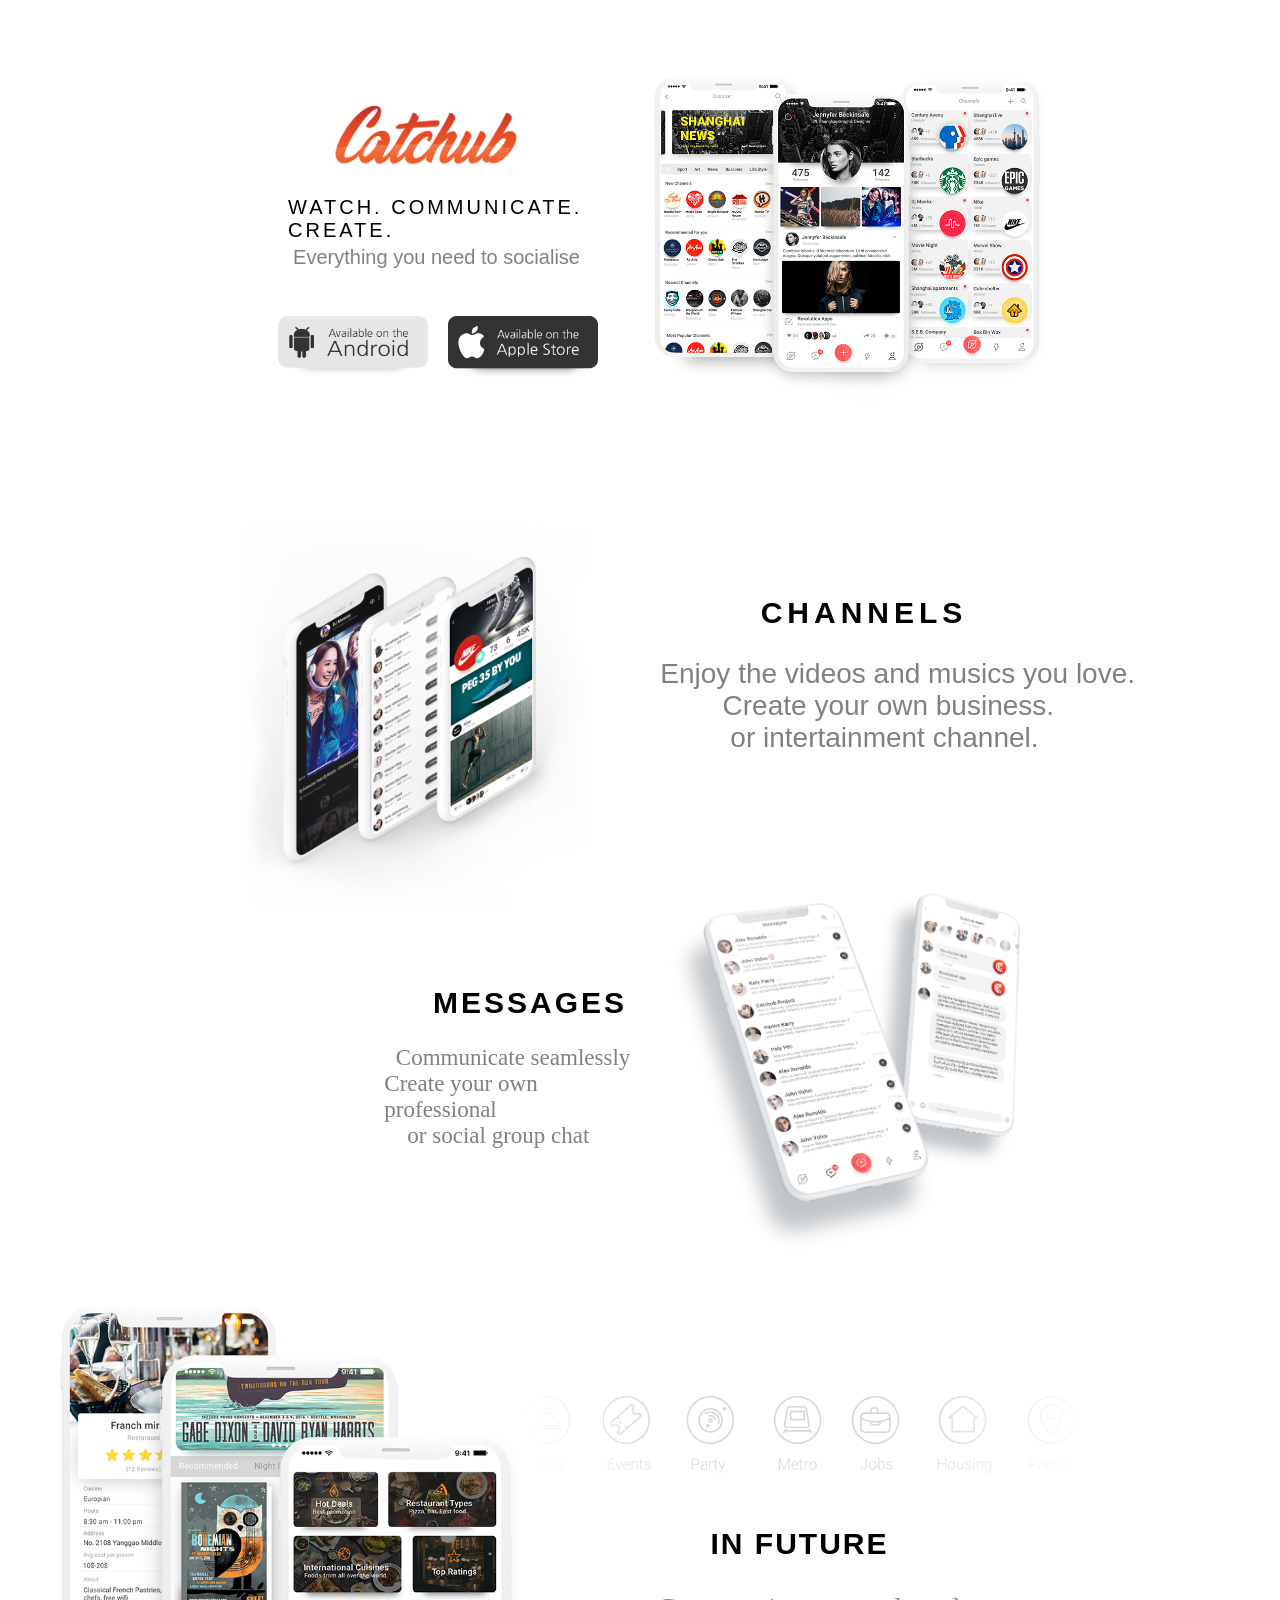
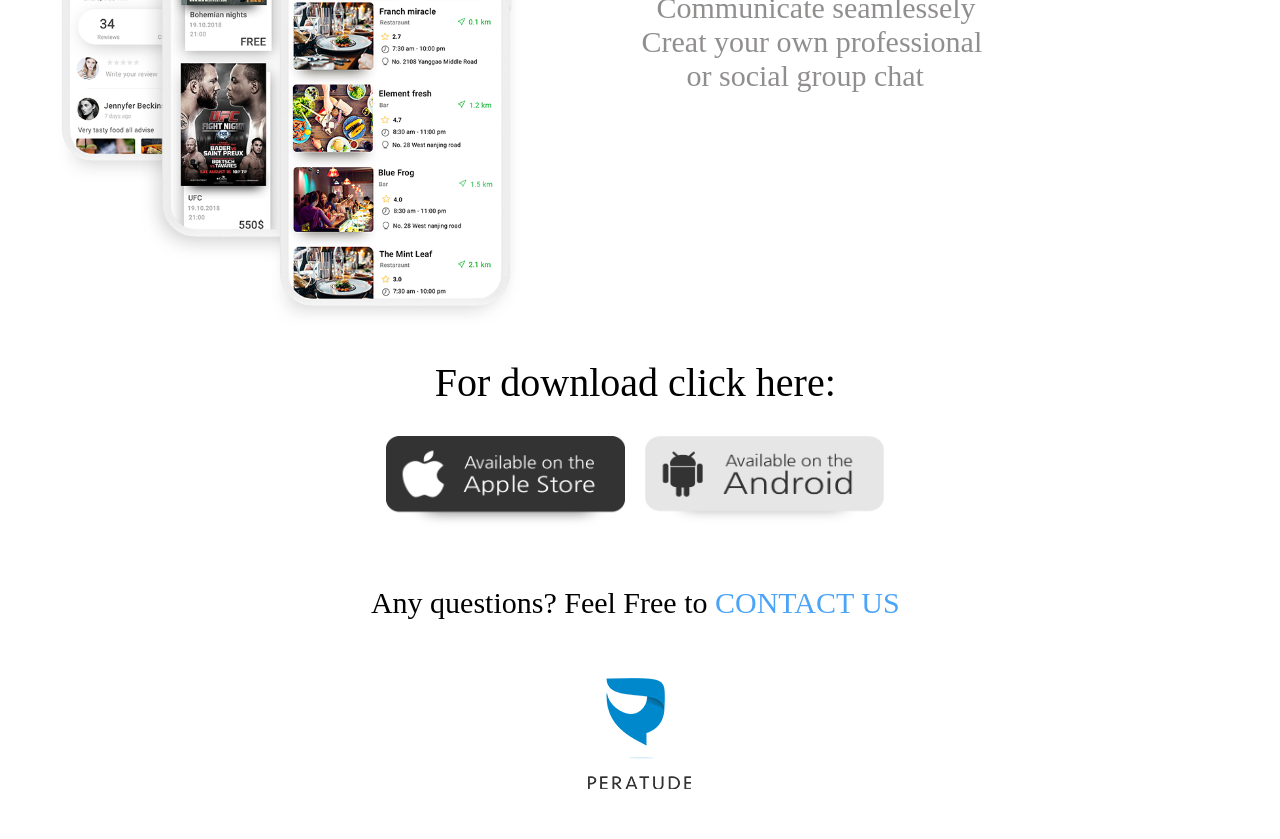
<file:  html task 1/ task 1 output.html>
<!DOCTYPE html>
<html lang="en">
<head>
    <meta charset="UTF-8">
    <meta name="viewport" content="width=device-width, initial-scale=1.0">
    <title>Document</title>
    <link rel="stylesheet" href="style.css">
</head>
<body>
    <div class="firstmain">
        <div class="left">
            <div class="logo">
                <img src="Catchhub/logo.png" >
            </div>
            <div class="heading">
                <h1>WATCH. COMMUNICATE. CREATE. </h1>
            </div>
            <div class="pragraph">
                <p>Everything you need to socialise <br>
               </p>
            </div>
            
            <div class="store">
                
        
                <img class="firstimage" src="Catchhub/play_store.png" >
             <img class="secondimage" src="Catchhub/app_store.png" >
    
           
            
        
               </div>
              
            </div>
        <div class="right">
            <img src="Catchhub/top_screens.png">
        </div>
         
    </div>
        <div class="secondmain">
            <div class="secondleft">
                <img src="Catchhub/sec_screens.png">
                    <div class="message">
                <h1>MESSAGES</h1>
               </div>
               <div class="paragraph3">
                <p> &nbsp; Communicate seamlessly <br>
                    Create your own professional <br>
                   &nbsp; &nbsp; or social group chat <br>

                </p>
                </div>
               </div>
               <div class="secondright">
                <div class="heading1">
                <h1>CHANNELS</h1>
                </div>
                <div class="pragraph1">
                    <p>Enjoy the videos and musics you love. <br> 
                        &nbsp; &nbsp; &nbsp; &nbsp; Create your own business. <br>
                         &nbsp; &nbsp;&nbsp; &nbsp; &nbsp;  or intertainment channel. <br>
                    </p>
        
                </div>
                <img src="Catchhub/thhh_screens.png" >
              
               </div>
               </div>
               <div class="thirdmain">
                <div class="thirdleft">
                    <img src="Catchhub/for_screens.png">
                </div>
                <div class="thirdright">
                    <img src="Catchhub/vectors.png" >
                    <div class="future">
                        <h1>IN FUTURE</h1>
                        <P> &nbsp; Communicate seamlessely <br> Creat your own professional <br>
                       &nbsp; &nbsp; &nbsp; or social group chat 
                        </P>
                    </div>
                </div>
               </div>
               <div class="lastmain">
                <div class="download">
                    <h> For download click here:</h>
                </div>
                  <div class="store1">
                
        
                
             <img class="secondimage1" src="Catchhub/app_store.png" >
             <img class="firstimage1" src="Catchhub/play_store.png" >
             
    
           
            
        
               </div>
               <div class="lastparagraph">
                <p>Any questions? Feel Free to <span>CONTACT US</span> </p>
                <img src="Catchhub/peratude.png" >
             </div>
               </div>
            
            
            
            
                
        

    
        
            
                    
            
            
        
        
            

            

        </div>
    
    
</body>
</html>
</file>
<file:  html task 1/style.css>
body{
    height: auto;
    width: 99%;

}
.firstmain{
    height: 500px;
    width: 100%;
    display: flex;
}
.left{
    height: 200px;
    width: 50%;

}
.logo img{
    width: 35%;
    justify-content: center;
    
    margin-left: 48%;
    margin-top: 80px;
    margin-bottom: -10px;



}
.heading h1{ 
    margin-left: 280px;
    font-size: 20px;
    font-family:sans-serif;
    font-weight: 500;
    letter-spacing: 3px;
    
}
.pragraph p{ 
    margin-left: 45%;
    font-size: 20px;
    margin-top: -10px;
    color: gray;
    font-family: sans-serif;
} 
.store{ 
    display: flex;
   padding: 27px;
   margin-left: 25%;
   
}
.firstimage{ 
    margin-left: 85px;
    width: 150px;
    height: auto;
    
}
.secondimage{
    margin-left: 20px;

    height: auto;
    width: 150px;
}
.right{
    width: 50%;
    height: 100%;
}
.right img{  
width: 70%;
margin-left: 12%;
margin-left: -20px;
margin-top: 40px;

}
.secondmain{ 
    height: auto;
    width: 99%;
    display: flex;

}
.secondleft{
    width: 50%;
    height: 100%;
}
.secondleft img{
    width: 55%;
    margin-top: 3%;
    margin-left: 38%;
}
.secondright{ 
    width: 40%;
    height: 100%;
  
    margin-top: 5%;
}
.heading1{
    font-size: 15px;
    margin-left: 25%;
    justify-content: center;
    margin-top: 5%;
    font-family: sans-serif;
    letter-spacing: 5px;
    font-weight: bold;
    

}
.pragraph1{
    font-size: 28px;
    margin-top: 5%;
    margin-left: 5%;
    color: gray;
    font-family: sans-serif;
}
.message{
     margin-left: 425px;
    font-size: 15px;
    font-family:sans-serif;
    font-weight: 500;
    letter-spacing: 3px;
    margin-top: 12%;
}

.paragraph3{ 
    margin-left: 60%;
    margin-top: 4%;
    font-size: 23px;
    color: gray;
}
.secondright img{
    width: 70%;
    margin-top: 20%;
    margin-left: 7%;
}
.thirdmain {
  height: auto;
  width: 99%;
  display: flex;
 
}
.thirdleft{
    width: 45%;
    height: 100%; 
}
.thirdleft img{
    width: 100%;
}
.thirdright{ 
    width: 55%;
    height: 100%;
   
    
}
.thirdright img{
    width: 80%;
    margin-top: 140px;
margin-left: -50px;
}
.future h1{
    margin-left: 20%;
    letter-spacing: 2px;
    font-family: sans-serif;
    font-size: 30px;
    margin-top: 50px;
}
.future p{
    margin-left: 10%;
    font-size: 30px;
    color: rgb(145, 142, 142);
}
.lastmain {
  height: auto;
  width: 99%;
  
 
  justify-content: center;
  align-items: center;
  text-align: center;
}
.download{
    font-size: 40px;
}
.store1{ 
    display: flex;
    justify-content: center;
  align-items: center;
  text-align: center;
  gap: 20px;
padding: 30px;

}
.firstimage1{ 
    
    width: 20%;
    height: 90px;
    
}
.secondimage1{
    

    height: 90px;
    width: 20%;
}
.lastparagraph{
    font-size: 30px;
    
}
.lastparagraph span{
    color: rgb(75, 164, 247);
}
</file>
